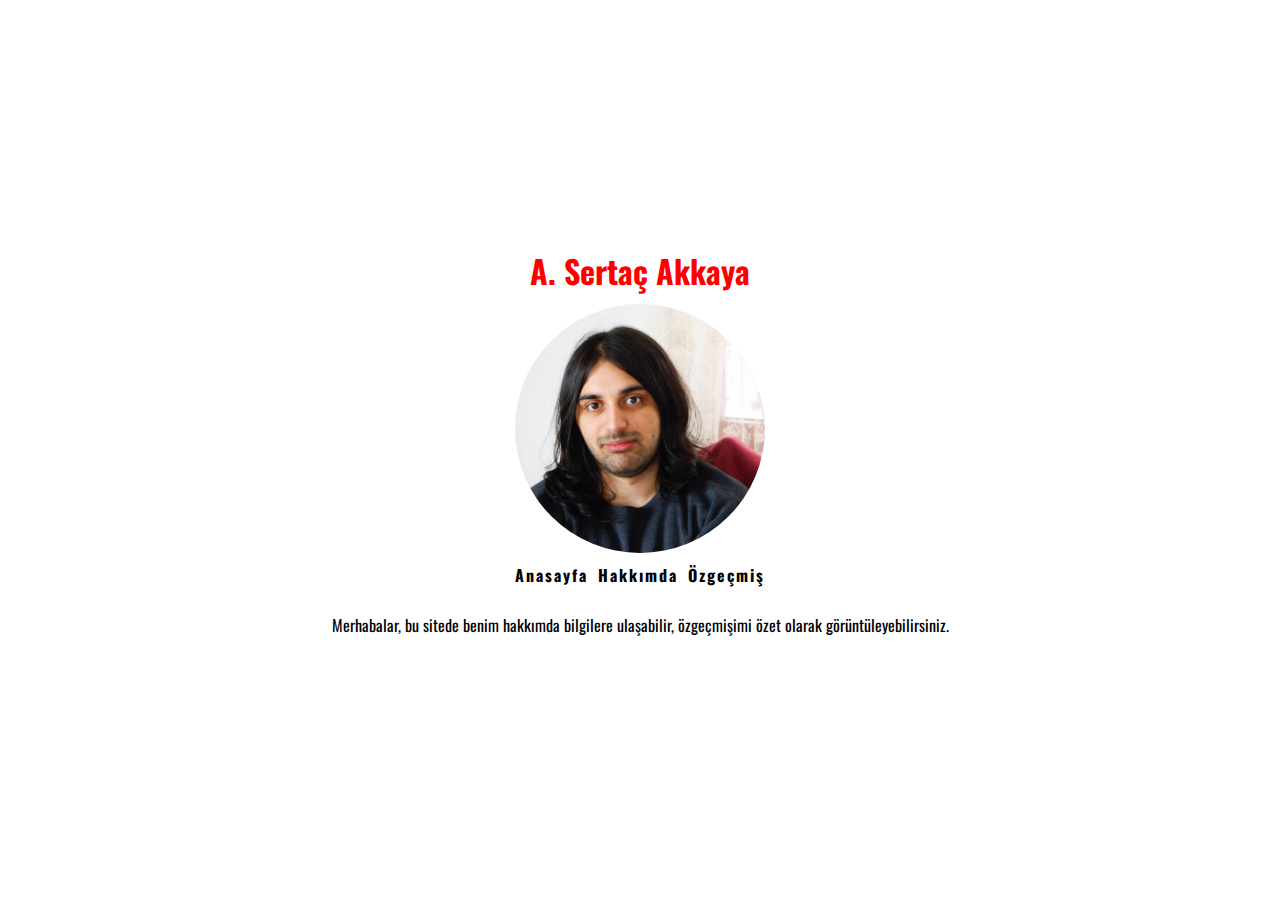
<file: index.html>
<!DOCTYPE html>
<html lang="tr">
<head>
    <meta charset="UTF-8">
    <meta name="viewport" content="width=device-width, initial-scale=1.0">
    <title>A. Sertaç Akkaya</title>
    <link rel="stylesheet" href="style.css" />
</head>
<body>
    <h1>A. Sertaç Akkaya</h1>
    <img src="me.jpg" alt="A. Sertaç Akkaya" width="250">
    <nav>
        <ul>
            <li>
                <a href="index.html">Anasayfa</a>
            </li>
            <li>
                <a href="hakkimda.html">Hakkımda</a>
            </li>
            <li>
                <a href="cv.html">Özgeçmiş</a>
            </li>
        </ul>
    </nav>
    <p>Merhabalar, bu sitede benim hakkımda bilgilere ulaşabilir, özgeçmişimi özet olarak görüntüleyebilirsiniz.</p>
</body>
</html>
</file>
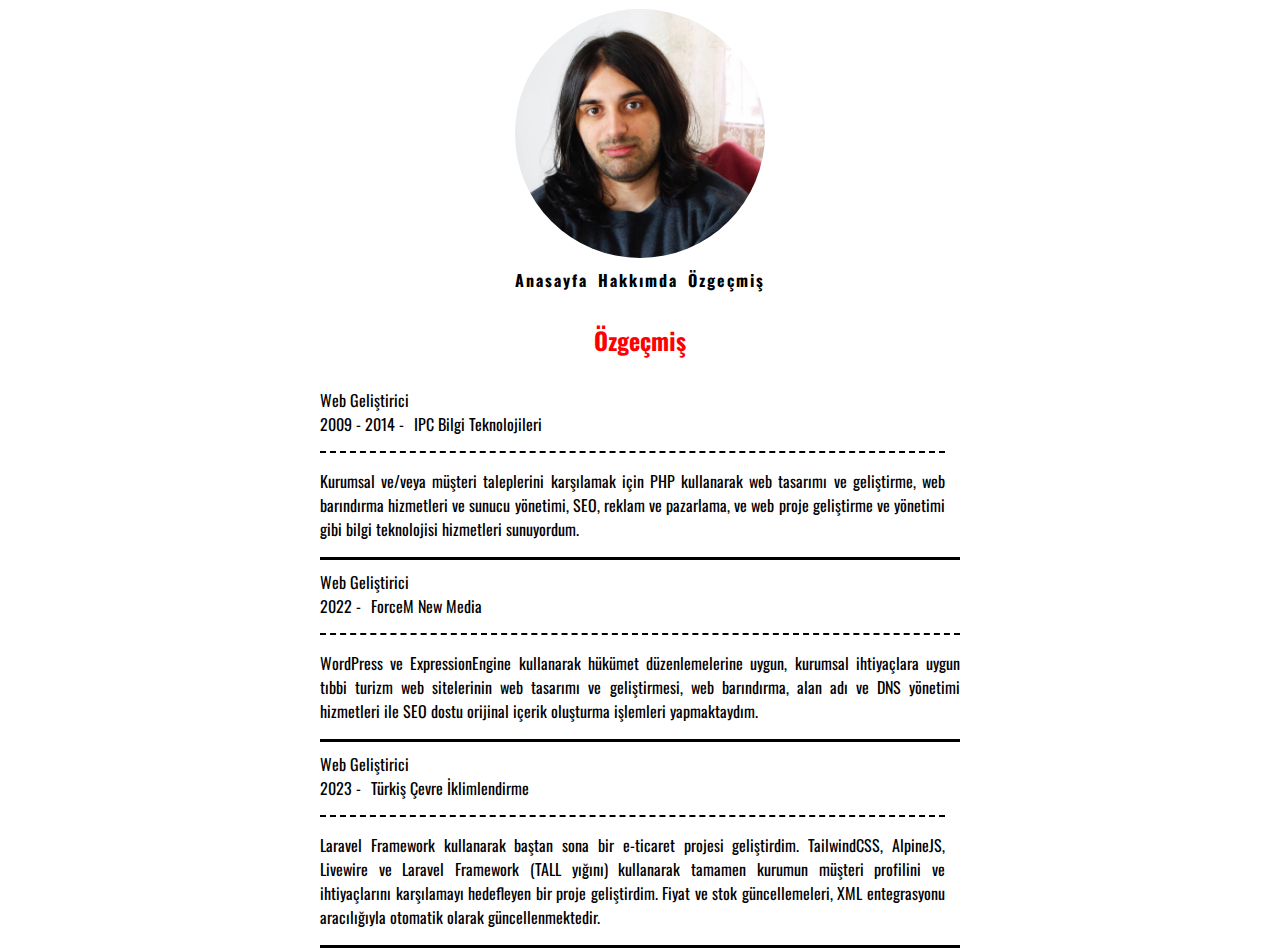
<file: cv.html>
<!DOCTYPE html>
<html lang="tr">
<head>
    <meta charset="UTF-8">
    <meta name="viewport" content="width=device-width, initial-scale=1.0">
    <title>A. Sertaç Akkaya</title>
    <link rel="stylesheet" href="style.css" />
</head>
<body>
    <h1>A. Sertaç Akkaya</h1>
    <img src="me.jpg" alt="A. Sertaç Akkaya" width="250">
    <nav>
        <ul>
            <li>
                <a href="index.html">Anasayfa</a>
            </li>
            <li>
                <a href="hakkimda.html">Hakkımda</a>
            </li>
            <li>
                <a href="cv.html">Özgeçmiş</a>
            </li>
        </ul>
    </nav>
    <h2>Özgeçmiş</h2>
    <ul class="cv">
        <li>Web Geliştirici
            <ul>
                <li>2009 - 2014</li>
                <li>IPC Bilgi Teknolojileri</li>
            </ul>
            <p>Kurumsal ve/veya müşteri taleplerini karşılamak için PHP kullanarak web tasarımı ve geliştirme, web barındırma hizmetleri ve sunucu yönetimi, SEO, reklam ve pazarlama, ve web proje geliştirme ve yönetimi gibi bilgi teknolojisi hizmetleri sunuyordum.</p>
        </li>
        <li>Web Geliştirici
            <ul>
                <li>2022</li>
                <li>ForceM New Media</li>
            </ul>
            <p>WordPress ve ExpressionEngine kullanarak hükümet düzenlemelerine uygun, kurumsal ihtiyaçlara uygun tıbbi turizm web sitelerinin web tasarımı ve geliştirmesi, web barındırma, alan adı ve DNS yönetimi hizmetleri ile SEO dostu orijinal içerik oluşturma işlemleri yapmaktaydım.</p>
        </li>
        <li>Web Geliştirici
            <ul>
                <li>2023</li>
                <li>Türkiş Çevre İklimlendirme</li>
            </ul>
            <p>Laravel Framework kullanarak baştan sona bir e-ticaret projesi geliştirdim. TailwindCSS, AlpineJS, Livewire ve Laravel Framework (TALL yığını) kullanarak tamamen kurumun müşteri profilini ve ihtiyaçlarını karşılamayı hedefleyen bir proje geliştirdim. Fiyat ve stok güncellemeleri, XML entegrasyonu aracılığıyla otomatik olarak güncellenmektedir.</p>
        </li>
    </ul>
</body>
</html>
</file>
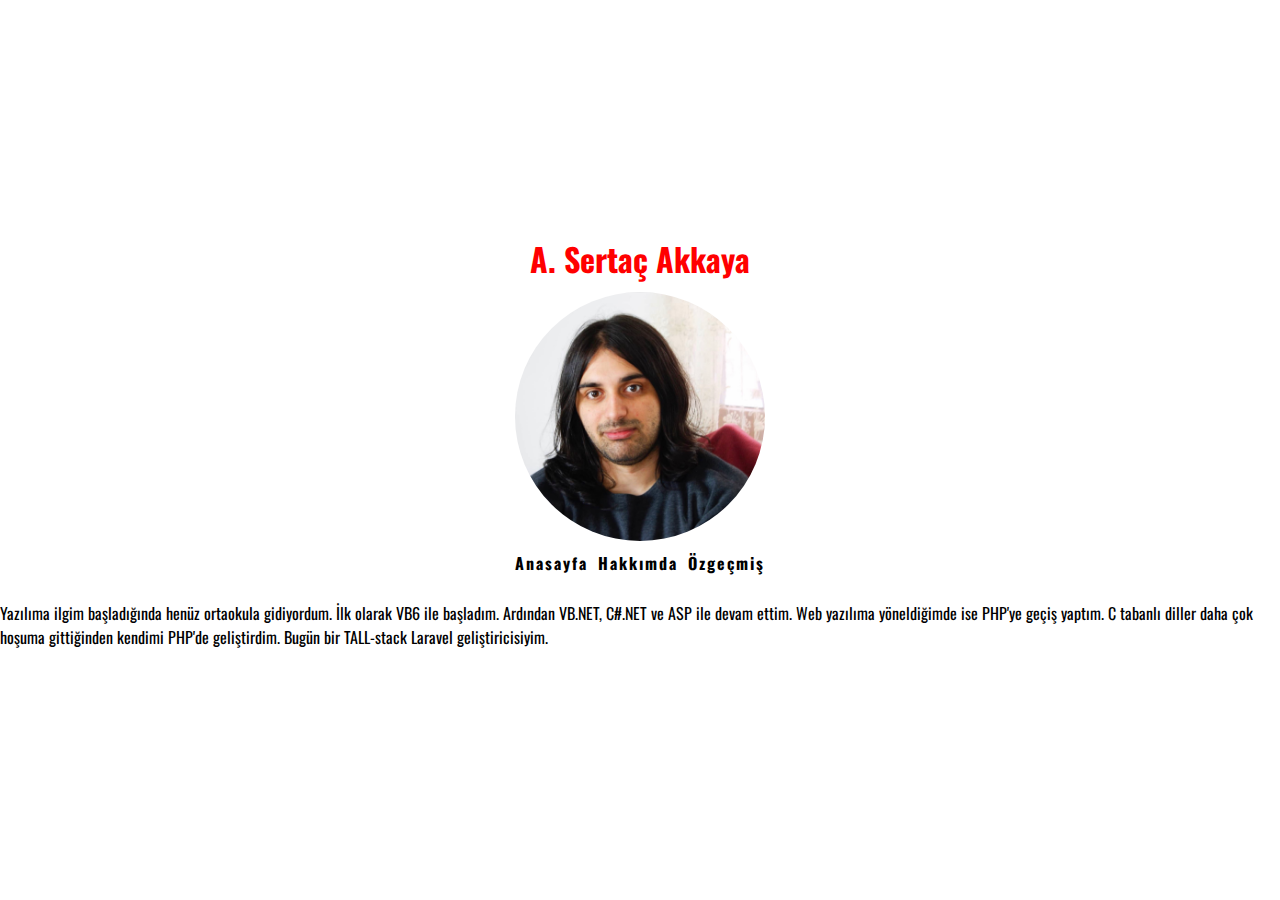
<file: hakkimda.html>
<!DOCTYPE html>
<html lang="tr">
<head>
    <meta charset="UTF-8">
    <meta name="viewport" content="width=device-width, initial-scale=1.0">
    <title>A. Sertaç Akkaya</title>
    <link rel="stylesheet" href="style.css" />
</head>
<body>
    <h1>A. Sertaç Akkaya</h1>
    <img src="me.jpg" alt="A. Sertaç Akkaya" width="250">
    <nav>
        <ul>
            <li>
                <a href="index.html">Anasayfa</a>
            </li>
            <li>
                <a href="hakkimda.html">Hakkımda</a>
            </li>
            <li>
                <a href="cv.html">Özgeçmiş</a>
            </li>
        </ul>
    </nav>
    <p>Yazılıma ilgim başladığında henüz ortaokula gidiyordum. İlk olarak VB6 ile başladım. Ardından VB.NET, C#.NET ve ASP ile devam ettim. Web yazılıma yöneldiğimde ise PHP'ye geçiş yaptım. C tabanlı diller daha çok hoşuma gittiğinden kendimi PHP'de geliştirdim. Bugün bir TALL-stack Laravel geliştiricisiyim.</p>
</body>
</html>
</file>
<file: style.css>
@import url('https://fonts.googleapis.com/css2?family=Oswald:wght@400;700&display=swap');
* {
    box-sizing: border-box;
}
html, body, h1, ul {
    padding: 0;
    margin: 0;
}
html, body {
    width: 100%;
    height: 100%;
}
body {
    display: flex;
    gap: 10px;
    flex-direction: column;
    align-items: center;
    justify-content: center;
    font-family: 'Oswald', sans-serif;
    font-weight: 400;
}
img {
    border-radius: 100%;
}
h1, h2 {
    color: red;
    font-family: 'Oswald', sans-serif;
    font-weight: 700;
}
nav, ul {
    display: flex;
    gap: 10px;
}
ul li {
    list-style: none;
}
ul li a {
    letter-spacing: 2px;
    font-weight: 700;
}
ul li a,
ul li a:link,
ul li a:visited,
ul li a:active {
    text-decoration: none;
    color: black;
}
ul li a:hover {
    border-bottom: 2px solid black;
    padding-bottom: 5px;
}
ul.cv {
    width: 50%;
    display: flex;
    flex-direction: column;
}
ul.cv > li {
    border-bottom: 3px solid black;
    padding-right: 15px;
}
ul.cv > li:nth-child(2n) {
    padding-right: 0;
}
ul.cv > li > ul {
    padding-bottom: 15px;
    border-bottom: 2px dashed black;
}
ul.cv li ul li::after {
    content: ' - ';
}
ul.cv li ul li:last-child::after {
    content: '';
}
ul.cv > li > p {
    text-align: justify;
}
</file>
